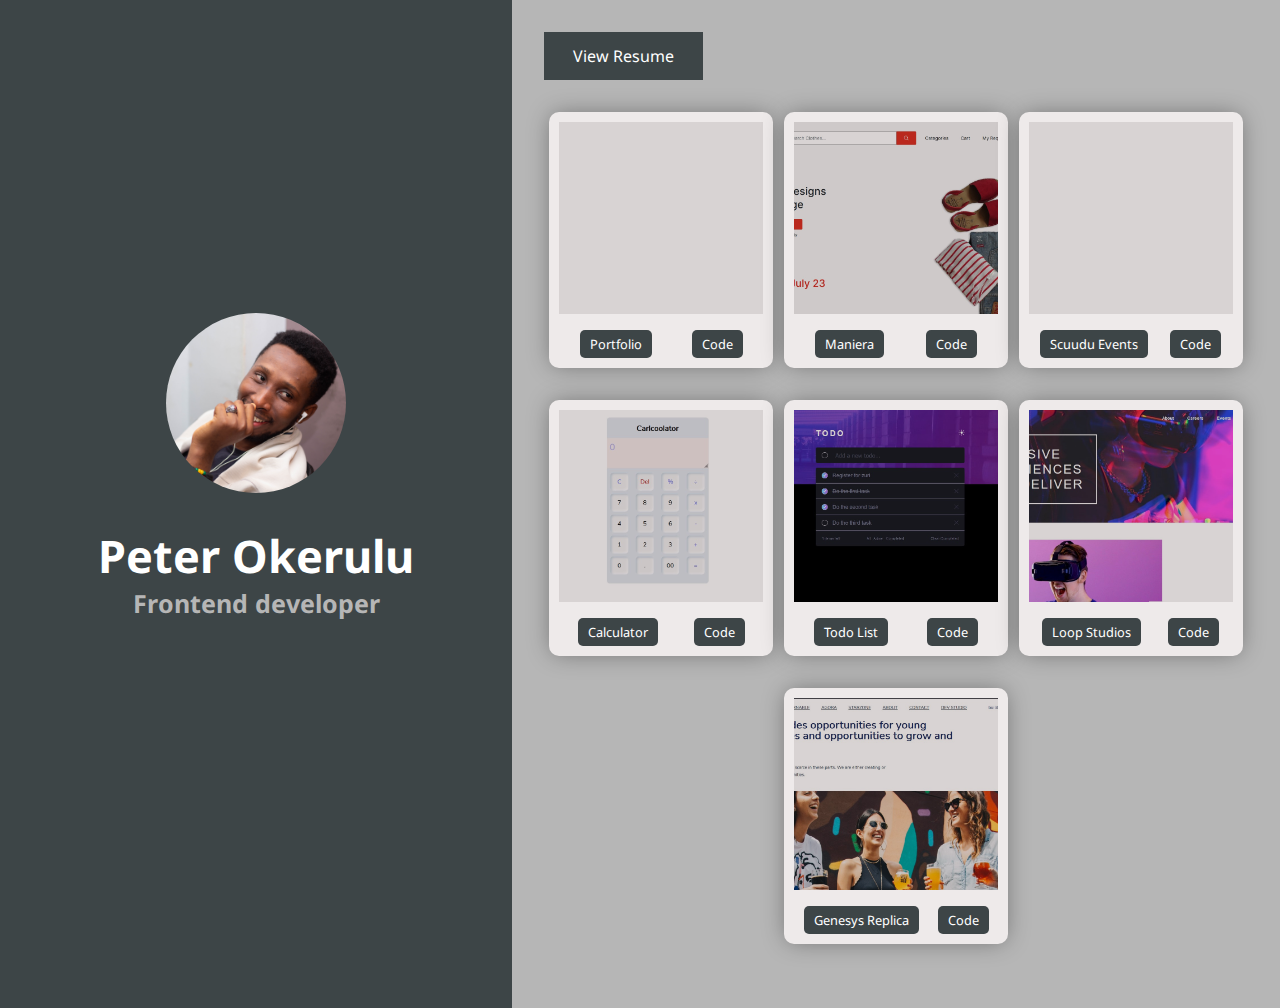
<file: index.html>
<!DOCTYPE html>
<html lang="en">
	<head>
		<meta charset="UTF-8" />
		<meta http-equiv="X-UA-Compatible" content="IE=edge" />
		<meta name="viewport" content="width=device-width, initial-scale=1.0" />
		<title>Peter Okerulu Portfolio</title>
		<link rel="stylesheet" href="./style.css" />
		<link href="https://cdn.lineicons.com/3.0/lineicons.css" rel="stylesheet" />
	</head>
	<body>
		<main class="main-container">
			<section class="left-section">
				<div class="profile-photo"></div>
				<div class="details">
					<h1>Peter Okerulu</h1>
					<h2>Frontend developer</h2>
				</div>

				<div class="socials">
					<a href="https://github.com/Oduchep"><i class="lni lni-github"></i></a>
					<a href="wwww.twitter.com/"><i class="lni lni-twitter"></i></a>
					<a href="www.linkedin.com/in/peter-okerulu-624572190/"><i class="lni lni-linkedin"></i></a>
				</div>
			</section>
			<section class="right-section">
				<button><a href="./resume.html">View Resume</a></button>

				<div class="projects">
					<div class="project-card">
						<div class="card-img portfolio"></div>
						<div class="card-title">
							<span><a href="https://oduchep.github.io/Quick-Portfolio/"> Portfolio</a></span>
							<span><a href="https://github.com/Oduchep/Quick-Portfolio"> Code</a></span>
						</div>
					</div>

					<div class="project-card">
						<div class="card-img maniera"></div>
						<div class="card-title">
							<span><a href="https://maniera-beta-testing.netlify.app/"> Maniera</a></span>
							<span><a href="https://github.com/Oduchep/Maniera-fe-pjt-51">Code</a></span>
						</div>
					</div>

					<div class="project-card">
						<div class="card-img events"></div>
						<div class="card-title">
							<span><a href="https://scuudu-events.netlify.app/"> Scuudu Events</a></span>
							<span><a href="https://github.com/Oduchep/Events">Code</a></span>
						</div>
					</div>

					<div class="project-card">
						<div class="card-img calculator"></div>
						<div class="card-title">
							<span><a href="https://oduchep-calculator.netlify.app/">Calculator</a></span>
							<span><a href="https://github.com/Oduchep/carlcoolator"> Code</a></span>
						</div>
					</div>

					<div class="project-card">
						<div class="card-img todo-list"></div>
						<div class="card-title">
							<span><a href="https://oduchep-todo-app.netlify.app/"> Todo List</a></span>
							<span><a href="https://github.com/Oduchep/react-todo-app">Code</a></span>
						</div>
					</div>

					<div class="project-card">
						<div class="card-img loop-studios"></div>
						<div class="card-title">
							<span><a href="https://oduchep-loopstudios.netlify.app/"> Loop Studios</a></span>
							<span><a href="https://github.com/Oduchep/loopstudios"> Code</a></span>
						</div>
					</div>

					<div class="project-card">
						<div class="card-img genesys-replica"></div>
						<div class="card-title">
							<span><a href="https://oduchep-genesys-site-replica.netlify.app/">Genesys Replica</a></span>
							<span><a href="https://github.com/Oduchep/genesys-replica">Code</a></span>
						</div>
					</div>
				</div>
			</section>
		</main>
	</body>
</html>
</file>
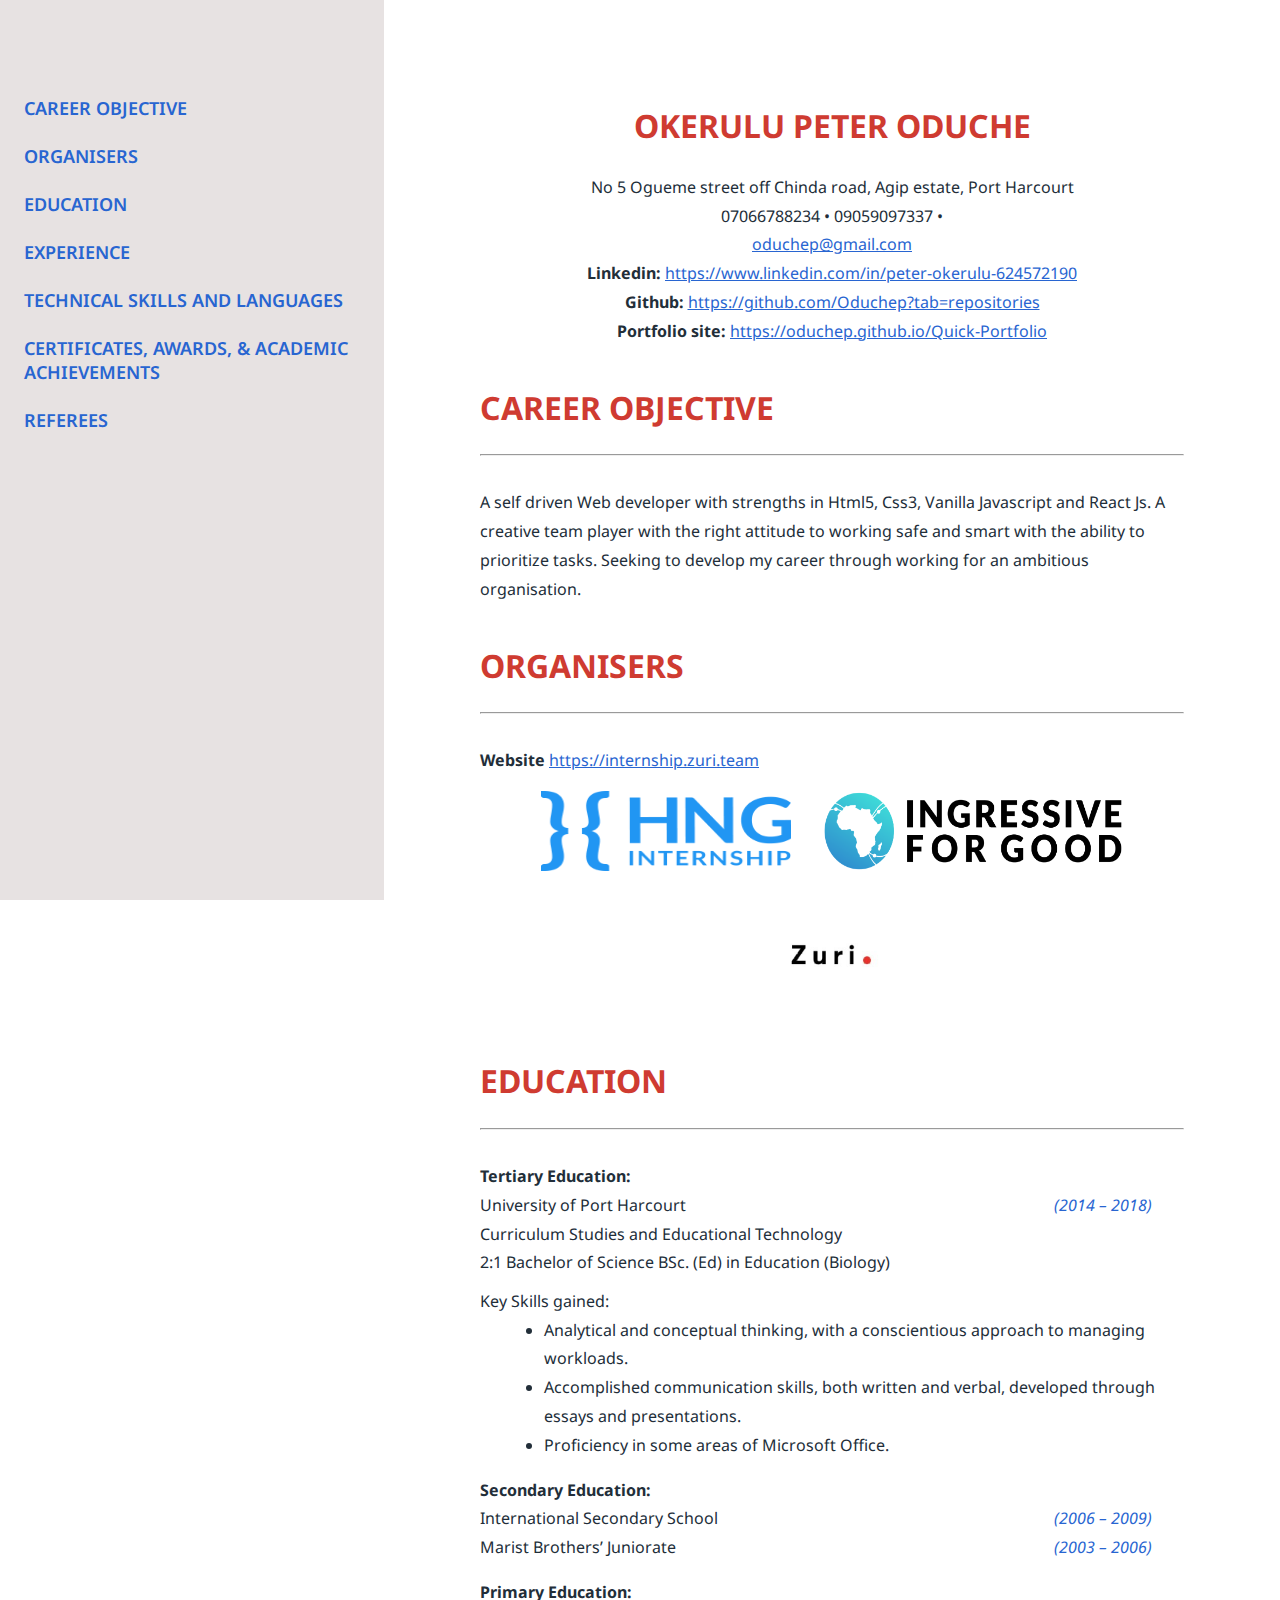
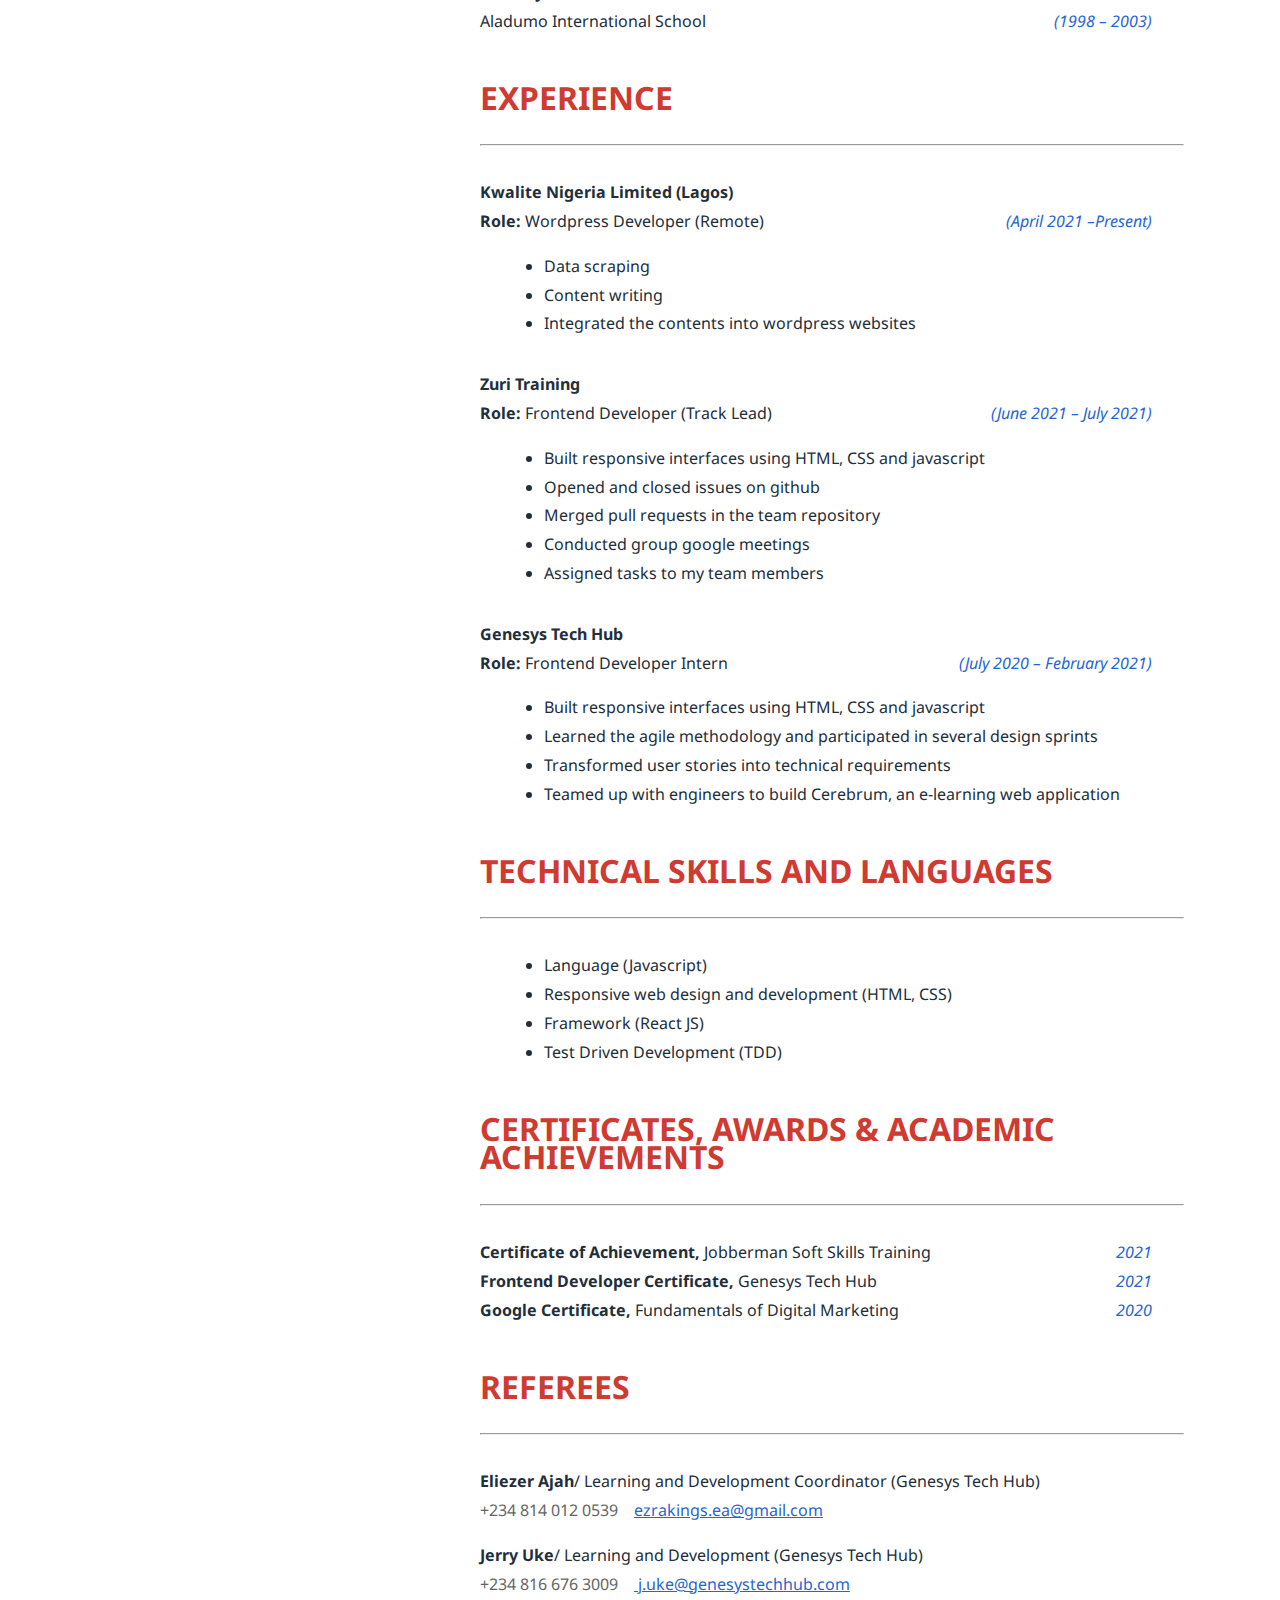
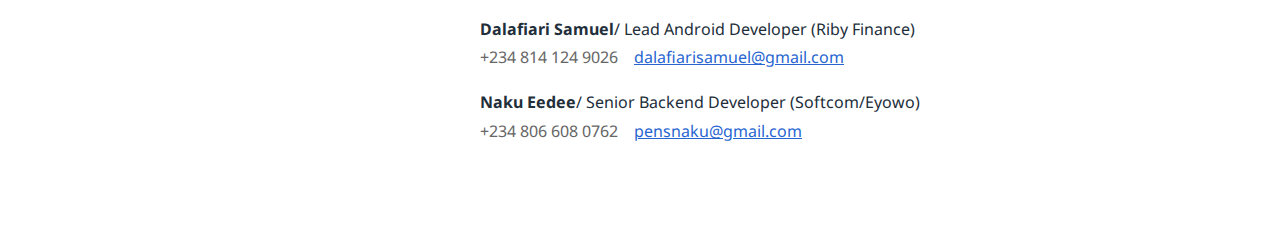
<file: resume.html>
<!DOCTYPE html>
<html lang="en">
	<head>
		<meta charset="UTF-8" />
		<meta http-equiv="X-UA-Compatible" content="IE=edge" />
		<meta name="viewport" content="width=device-width, initial-scale=1.0" />
		<link rel="stylesheet" href="./resume.css" />
		<title>Peter Okerulu Resume</title>
	</head>
	<body>
		<div class="main-container">
			<nav class="navigation">
				<ul>
					<li><a href="#careerobjective">Career Objective</a></li>
					<li><a href="#organisers">Organisers</a></li>
					<li><a href="#education">Education</a></li>
					<li><a href="#experience">Experience</a></li>
					<li><a href="#skills">Technical Skills and Languages</a></li>
					<li><a href="#awards">Certificates, Awards, & Academic Achievements</a></li>
					<li><a href="#referees">Referees</a></li>
				</ul>
			</nav>

			<main class="container">
				<section class="header">
					<h1>Okerulu Peter Oduche</h1>
					<p>No 5 Ogueme street off Chinda road, Agip estate, Port Harcourt</p>
					<p>07066788234 • 09059097337 •</p>
					<p><a href="mailto: oduchep@gmail.com">oduchep@gmail.com</a></p>
					<p>
						<strong>Linkedin:</strong>
						<a href="https://www.linkedin.com/in/peter-okerulu-624572190">https://www.linkedin.com/in/peter-okerulu-624572190</a>
					</p>
					<p><strong>Github:</strong> <a href="https://github.com/Oduchep?tab=repositories">https://github.com/Oduchep?tab=repositories</a></p>
					<p><strong>Portfolio site:</strong> <a href="https://oduchep.github.io/Quick-Portfolio/">https://oduchep.github.io/Quick-Portfolio</a></p>
				</section>

				<section class="career-objective" id="careerobjective">
					<h1>Career Objective</h1>
					<hr />
					<p>
						A self driven Web developer with strengths in Html5, Css3, Vanilla Javascript and React Js. A creative team player with the right attitude
						to working safe and smart with the ability to prioritize tasks. Seeking to develop my career through working for an ambitious
						organisation.
					</p>
				</section>

				<section class="organisers" id="organisers">
					<h1>Organisers</h1>
					<hr />
					<p>
						<strong>Website</strong>
						<a href="https://internship.zuri.team">https://internship.zuri.team</a>
					</p>
					<div class="organisers-img">
						<img src="./images/HNG logo.png" alt="HNG logo" width="250px" height="80px" />
						<img src="./images/I4G-Logo-Color-Cropped.png" alt="I4G logo" width="300px" height="80px" />
						<img src="./images/zuri.jpeg" alt="zuri logo" width="100px" height="100px" />
					</div>
				</section>

				<section class="education" id="education">
					<h1>Education</h1>
					<hr />
					<div class="schools">
						<p><strong>Tertiary Education:</strong></p>
						<p>University of Port Harcourt <em class="duration">(2014 – 2018)</em></p>
						<p>Curriculum Studies and Educational Technology</p>
						<p>2:1 Bachelor of Science BSc. (Ed) in Education (Biology)</p>

						<ul>
							Key Skills gained:
							<div>
								<li>Analytical and conceptual thinking, with a conscientious approach to managing workloads.</li>
								<li>Accomplished communication skills, both written and verbal, developed through essays and presentations.</li>
								<li>Proficiency in some areas of Microsoft Office.</li>
							</div>
						</ul>
					</div>
					<div class="schools">
						<p><strong>Secondary Education:</strong></p>
						<p>International Secondary School <em class="duration">(2006 – 2009)</em></p>
						<p>Marist Brothers’ Juniorate <em class="duration">(2003 – 2006)</em></p>
					</div>
					<div class="schools">
						<p><strong>Primary Education:</strong></p>
						<p>Aladumo International School <em class="duration">(1998 – 2003)</em></p>
					</div>
				</section>

				<section class="experience" id="experience">
					<h1>Experience</h1>
					<hr />
					<div class="experiences">
						<div class="work">
							<p><strong>Kwalite Nigeria Limited (Lagos)</strong></p>
							<p><strong> Role: </strong> Wordpress Developer (Remote) <em class="duration">(April 2021 –Present)</em></p>
						</div>
						<ul>
							<div>
								<li>Data scraping</li>
								<li>Content writing</li>
								<li>Integrated the contents into wordpress websites</li>
							</div>
						</ul>
					</div>

					<div class="experiences">
						<div class="work">
							<p><strong>Zuri Training</strong></p>
							<p><strong> Role: </strong> Frontend Developer (Track Lead) <em class="duration">(June 2021 – July 2021)</em></p>
						</div>
						<ul>
							<div>
								<li>Built responsive interfaces using HTML, CSS and javascript</li>
								<li>Opened and closed issues on github</li>
								<li>Merged pull requests in the team repository</li>
								<li>Conducted group google meetings</li>
								<li>Assigned tasks to my team members</li>
							</div>
						</ul>
					</div>

					<div class="experiences">
						<div class="work">
							<p><strong>Genesys Tech Hub</strong></p>
							<p><strong> Role: </strong> Frontend Developer Intern <em class="duration">(July 2020 – February 2021)</em></p>
						</div>
						<ul>
							<div>
								<li>Built responsive interfaces using HTML, CSS and javascript</li>
								<li>Learned the agile methodology and participated in several design sprints</li>
								<li>Transformed user stories into technical requirements</li>
								<li>Teamed up with engineers to build Cerebrum, an e-learning web application</li>
							</div>
						</ul>
					</div>
				</section>

				<section class="technical-skills" id="skills">
					<h1>Technical Skills and Languages</h1>
					<hr />
					<div class="skills">
						<ul>
							<div>
								<li>Language (Javascript)</li>
								<li>Responsive web design and development (HTML, CSS)</li>
								<li>Framework (React JS)</li>
								<li>Test Driven Development (TDD)</li>
							</div>
						</ul>
					</div>
				</section>

				<section class="certificates" id="awards">
					<h1>Certificates, Awards & Academic Achievements</h1>
					<hr />
					<div>
						<p><strong>Certificate of Achievement,</strong> Jobberman Soft Skills Training <em class="duration">2021</em></p>
						<p><strong>Frontend Developer Certificate,</strong> Genesys Tech Hub <em class="duration">2021</em></p>
						<p><strong>Google Certificate,</strong> Fundamentals of Digital Marketing <em class="duration">2020</em></p>
					</div>
				</section>

				<section class="referees" id="referees">
					<h1>Referees</h1>
					<hr />
					<div class="referal">
						<p><strong>Eliezer Ajah</strong>/ Learning and Development Coordinator (Genesys Tech Hub)</p>
						<p><span class="number">+234 814 012 0539</span><a href="mailto: ezrakings.ea@gmail.com">ezrakings.ea@gmail.com</a></p>
					</div>
					<div class="referal">
						<p><strong>Jerry Uke</strong>/ Learning and Development (Genesys Tech Hub)</p>
						<p><span class="number">+234 816 676 3009</span><a href="mailto: j.uke@genesystechhub.com"> j.uke@genesystechhub.com</a></p>
					</div>
					<div class="referal">
						<p><strong>Dalafiari Samuel</strong>/ Lead Android Developer (Riby Finance)</p>
						<p><span class="number">+234 814 124 9026</span><a href="mailto: dalafiarisamuel@gmail.com">dalafiarisamuel@gmail.com</a></p>
					</div>
					<div class="referal">
						<p><strong>Naku Eedee</strong>/ Senior Backend Developer (Softcom/Eyowo)</p>
						<p><span class="number">+234 806 608 0762</span><a href="mailto: pensnaku@gmail.com">pensnaku@gmail.com</a></p>
					</div>
				</section>
			</main>
		</div>

		<script src="./index.js"></script>
	</body>
</html>
</file>
<file: style.css>
@import url("https://fonts.googleapis.com/css?family=Noto+Sans&display=swap");

* {
	padding: 0;
	margin: 0;
	box-sizing: border-box;
	font-family: "Noto Sans", sans-serif;
}

.main-container {
	display: flex;
}

.left-section {
	background: #3d4547;
	width: 40%;
	/* height: 100vh; */
	display: flex;
	flex-direction: column;
	justify-content: center;
	align-items: center;
	padding: 2rem 1rem;
}

.right-section {
	background: #b6b6b6;
	width: 60%;
	/* height: 100vh; */
	padding: 2rem;
}

.left-section .profile-photo {
	width: 180px;
	height: 180px;
	border-radius: 50%;
	background-image: url("./images/Peter\ profile\ photo.jpg");
	background-position: center center;
	background-size: cover;
}

.left-section .details {
	text-align: center;
	display: flex;
	flex-direction: column;
	margin: 2rem 0;
}

.left-section .details h1 {
	color: #ffffff;
	font-size: 45px;
}

.left-section .details h2 {
	color: #b6b6b6;
	font-size: 25px;
}

.left-section .socials a {
	margin: 0 1rem 0 0;
}

.left-section .socials i {
	color: #b6b6b6;
	font-size: 2rem;
	transition: ease 0.4s;
}
.left-section .socials i:hover {
	font-size: 2.5rem;
	color: #ffffff;
}

.right-section a {
	color: unset;
	text-decoration: none;
}
.right-section button {
	background: #3d4547;
	color: #ffffff;
	border: none;
	padding: 0.8rem 1.8rem;
	font-size: 1rem;
	transition: ease 0.6s;
}
.right-section button:hover {
	cursor: pointer;
	color: #3d4547;
	background: #ffffff;
	box-shadow: 0px 0px 24px -3px rgba(0, 0, 0, 0.4);
	-webkit-box-shadow: 0px 0px 24px -3px rgba(0, 0, 0, 0.4);
	-moz-box-shadow: 0px 0px 24px -3px rgba(0, 0, 0, 0.4);
}

.right-section .projects {
	margin: 1rem auto 1rem auto;
	display: flex;
	flex-wrap: wrap;
	justify-content: space-around;
}

.project-card {
	width: 14rem;
	height: 16rem;
	background: #eeeaea;
	padding: 10px;
	border-radius: 10px;
	box-shadow: 0px 0px 24px -3px rgba(0, 0, 0, 0.4);
	-webkit-box-shadow: 0px 0px 24px -3px rgba(0, 0, 0, 0.4);
	-moz-box-shadow: 0px 0px 24px -3px rgba(0, 0, 0, 0.4);
	margin: 1rem 0;
}

.project-card .maniera {
	background-image: url("./images/Maniera\ tile.jpg");
}
.project-card .maniera {
	background-image: url("./images/Maniera\ tile.jpg");
}
.project-card .calculator {
	background-image: url("./images/Carlcoolator.jpg");
}
.project-card .todo-list {
	background-image: url("./images/Todo\ tile.jpg");
}
.project-card .loop-studios {
	background-image: url("./images/Loop\ studios\ tile.jpg");
}
.project-card .genesys-replica {
	background-image: url("./images/Genesys\ replica\ tile.jpg");
}

.project-card .card-img {
	width: 100%;
	height: 12rem;
	margin: auto;
	background-position: center center;
	background-size: cover;
	background-repeat: no-repeat;
	background-color: #d8d3d3;
	background-blend-mode: multiply;
}

.project-card .card-title {
	margin: 1rem 0 0 0;
	display: flex;
	justify-content: space-around;
}
.project-card .card-title span {
	background: #3d4547;
	color: #ffffff;
	padding: 5px 10px;
	transition: ease 0.5s;
	font-size: 0.8rem;
	border-radius: 5px;
}
.project-card .card-title span:hover {
	color: #000000;
	background: #ffffff;
	font-size: 1rem;
	cursor: pointer;
}

@media screen and (max-width: 768px) {
	.main-container {
		display: block;
	}

	.left-section {
		width: 100%;
		display: flex;
		flex-direction: column;
		justify-content: center;
		align-items: center;
		padding: 2.5rem 1rem;
	}

	.right-section {
		width: 100%;
		padding: 2rem 1rem;
	}

	.right-section button {
		float: right;
		margin: 0 0 2rem 0;
	}

	.right-section .projects {
		width: 100%;
		margin: 3rem auto 2rem auto;
		justify-content: space-around;
	}
}
</file>
<file: resume.css>
@import url("https://fonts.googleapis.com/css?family=Noto+Sans&display=swap");

html {
	scroll-behavior: smooth;
}

* {
	padding: 0;
	margin: 0;
	box-sizing: border-box;
	font-family: "Noto Sans", sans-serif;
}

a {
	font-family: "Noto Sans", sans-serif;
	color: #2865d1;
	transition: ease 0.4s;
}
a:hover {
	font-size: 1rem;
}

hr {
	margin-bottom: 1rem;
	color: #cf3b31;
}

h1 {
	margin: 2rem 0 1rem 0;
	color: #cf3b31;
	text-transform: uppercase;
}

.main-container {
	width: 100%;
	display: flex;
}

.navigation {
	display: none;
	position: fixed;
	background: #e7e2e2;
	height: 100%;
	width: 30%;
	padding: 2rem 0 0 0;
}

.navigation ul {
	margin: 4rem 0 0 0;
	list-style-type: none;
}

.navigation ul li {
	text-transform: uppercase;
	margin: 1.5rem 1rem 0 1.5rem;
	color: #2865d1;
	font-size: large;
	font-weight: 600;
}

.navigation ul li a {
	text-decoration: none;
	transition: ease 0.5s;
}
.navigation ul li a:hover {
	color: #cf3b31;
	cursor: pointer;
	font-size: larger;
}

.container {
	width: 100%;
	font-size: 13px;
	padding: 1.5rem 1rem;
	color: #222e39;
	line-height: 1.5rem;
	transition: ease 0.4s;
}

.header {
	text-align: center;
}

.duration {
	color: #2865d1;
	float: right;
	margin-right: 2rem;
}

ul {
	margin-top: 0.6rem;
}

ul div {
	padding-left: 2rem;
}

.experiences {
	margin: 0 0 2rem 0;
}

.schools,
.work,
.skills,
.referal {
	margin: 0.6rem 0;
}

.number {
	color: #666666;
	padding-right: 1rem;
}

.organisers-img {
	display: flex;
	justify-content: center;
	flex-wrap: wrap;
}
.organisers-img img {
	margin: 1rem;
}

@media screen and (max-width: 899px) and (min-width: 600px) {
	.main-container {
		width: 100%;
		display: flex;
	}

	.navigation {
		display: block;
	}

	.container {
		margin-left: 30%;
		padding: 3rem;
		font-size: 14px;
		line-height: 1.8rem;
	}

	hr {
		margin-bottom: 2rem;
	}

	h1 {
		margin: 3rem 0 2rem 0;
	}

	ul div {
		padding-left: 4rem;
	}

	.schools,
	.work,
	.skills,
	.referal {
		margin: 1rem 0;
	}
}

@media screen and (max-width: 1640px) and (min-width: 900px) {
	.main-container {
		width: 100%;
		display: flex;
	}

	.navigation {
		display: block;
	}

	.container {
		margin-left: 30%;
		width: 70%;
		padding: 4rem 6rem;
		font-size: 16px;
		line-height: 1.8rem;
	}

	hr {
		margin-bottom: 2rem;
	}

	h1 {
		margin: 3rem 0 2rem 0;
	}

	ul div {
		padding-left: 4rem;
	}

	.schools,
	.work,
	.skills,
	.referal {
		margin: 1rem 0;
	}
}
</file>
